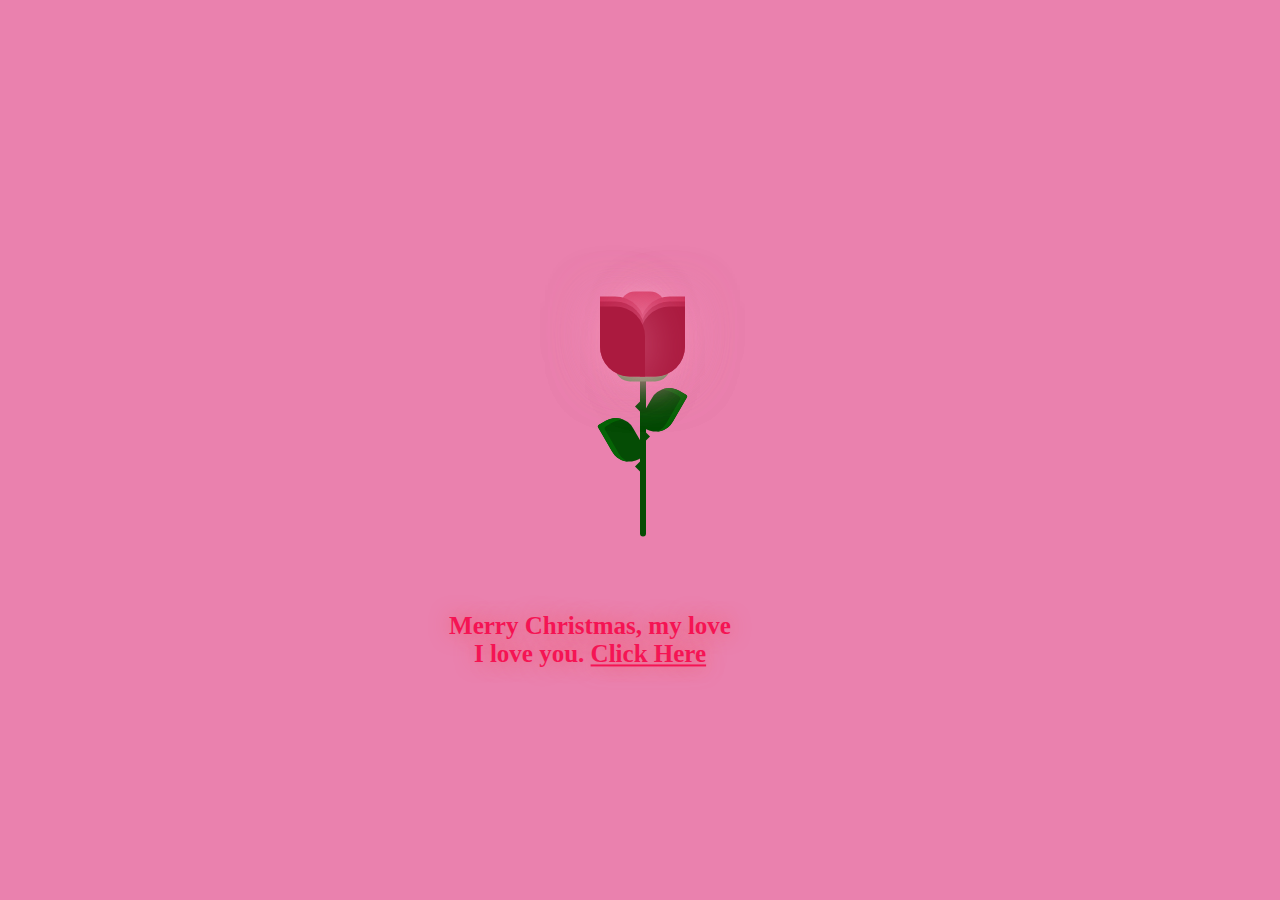
<file: index.html>
<!DOCTYPE html>
<html lang="en">
  <head>
    <meta charset="UTF-8" />
    <meta name="viewport" content="width=device-width, initial-scale=1.0" />
    <title>RoseDay</title>
    <link rel="stylesheet" href="main.css" />
    <link
      href="https://fonts.googleapis.com/css?family=Indie+Flower"
      rel="stylesheet"
      type="text/css"
    />
  </head>
  <body>
    <div class="container">
      <div class="glass">
        <div class="shine"></div>
      </div>
      <div class="thorns">
        <div></div>
        <div></div>
        <div></div>
        <div></div>
      </div>
      <div class="leaves">
        <div></div>
        <div></div>
        <div></div>
        <div></div>
      </div>
      <div class="petals">
        <div></div>
        <div></div>
        <div></div>
        <div></div>
        <div></div>
        <div></div>
        <div></div>
      </div>
      <div class="text">
        <h2></h2> Merry Christmas, my love  <br /> 
       I love you. <a href="new.html">Click Here</a></h2>
      </div>
    </div>
  </body>
</html>
</file>
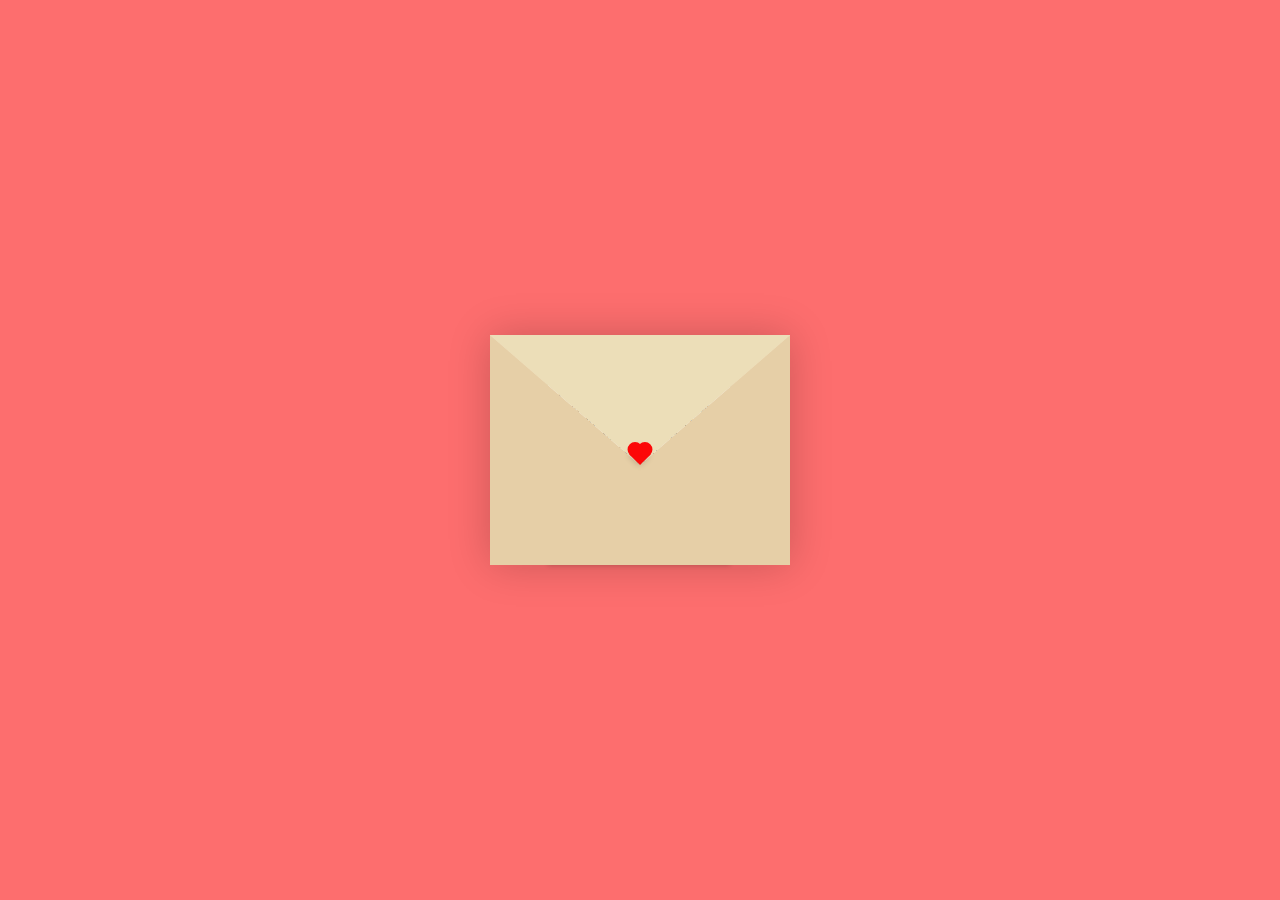
<file: new.html>
<!DOCTYPE html>
<html lang="en">
<head>
    <meta charset="UTF-8">
    <meta http-equiv="X-UA-Compatible" content="IE=edge">
    <meta name="viewport" content="width=device-width, initial-scale=1.0">
    <title>CSS Envelope + Letter (Open/Close on Click)</title>
    <link rel="stylesheet" href="./style.css">
</head>
<body>
    <div class="container">
        <div class="envelope-wrapper">
            <div class="envelope">
                <div class="letter">
                    <div class="text">
                        <strong>Dear Arie</strong>
                        <p>
                            Hi, my love. Merry Christmas. I want to tell you na I’m really grateful that I met you. ‘Di ko inakala na si Ms. Canada na nakilala ko sa ome nung 2 am pala magiging my loves ko. I’m so lucky na nakilala kita. Pinaka most luckiest nga ako. During these few months, you really made me happy. You became my happy pill. Every time we talk, it feels natural lang. You always make me laugh and smile every time we talk, or even pag iniisip lang kita. Tuwing naghuhugas naiisip kita minsan tas magsmile nalang bigla. Kahit busy, kahit nasa labas ako naiisip kita. I love talking to you. Pag pagod ako tapos maguusap tayo, ‘di ko na mafefeel yung pagod. Pag sad ako or pag wala sa mood pag kausap kita bigla nalang mawawala yung sad at magiging nasa mood. Pag wala ako sa mood, I don’t reply kahit kanino pero naging exception ka. I love listening to you. Every time na may kwento ka lagi ako napapa smile or napapatawa. I don’t get bored pag pinapakinggan ka; gusto ko nga magkwento ka pa ng madami. Of course I love your voice. Ang ganda ng voice mo. Ang soothing, calming at nakakakilig. Favorite ko pakinggan voice mo. Parang music na rin sakin voice mo. I love sharing my achievements sayo. Pag sinasabi ko sayo, it makes me feel seen and appreciated. I love and appreciate everything about you. Yung sinend ko sayo na “100 reasons why I love you,” marami na nadagdag don. Every day I fall in love with you more. Mas lumalalim yung nararamdaman ko para sayo araw-araw. I want to assure you na I won’t change and my feelings won’t change. Kung magbabago man yun, I’m sure good change yun. I won’t be like your past. I assure you na ikaw lang ang nasa isip ko at wala ng iba pa. Over na ko sa past ko at wala akong magugustuhan or titignan na iba. My eyes are for you lang. Of course you’re the prettiest. You’re the most beautiful. Your beauty is ineffable. I’m all yours lang at wala ka ka share. I’ll always be here for you. Pag wala ka sa mood, sad or pagod ka, I’ll be there for you if you need me. During your good days or bad days, I’ll stay and love you more. Remember na I’m always one chat or call away lang if you need someone to listen. I care for you so much. I love you so much. I’ll love all of you. I’ll love your insecurities. I’ll love your flaws and imperfections. I love you. Merry Christmas ulit love.                 

                        </p>
                    </p>
                    </div>
                </div>
            </div>
            <div class="heart"></div>
        </div>
    </div>
    <script>
        const envelope = document.querySelector('.envelope-wrapper');
        envelope.addEventListener('click', () => {
            envelope.classList.toggle('flap');
        });
    </script>
</body>
</html>
</file>
<file: main.css>
@import url("https://fonts.googleapis.com/css2?family=Great+Vibes&display=swap");
body {
  height: 100%;
  width: 100%;
  background: #ea81ae;
  overflow: hidden;
  text-align: center;
  justify-content: center;
}

.container {
  position: absolute;
  left: 50%;
  top: 50%;
  transform: translate(-50%, -50%);
}

.glass {
  height: 350px;
  width: 200px;
}

.petals > div {
  position: absolute;
  background: #d52d58;
  width: 45px;
  height: 80px;
  top: 55px;
  transition: all 0.5s ease-out;
}
.petals > div:nth-child(1) {
  border-radius: 15px;
  box-shadow: 0px 0px 30px #f594b8;
  left: 80px;
  top: 60px;
  background: #d52d58;
}
.petals > div:nth-child(2),
.petals > div:nth-child(4),
.petals > div:nth-child(6) {
  background: #b81b43;
  left: 60px;
  border-radius: 0px 30px 0px 30px;
  transform-origin: bottom right;
}
.petals > div:nth-child(3),
.petals > div:nth-child(5),
.petals > div:nth-child(7) {
  background: #b81b43;
  left: 100px;
  border-radius: 30px 0px 30px 0px;
  transform-origin: bottom left;
}
.petals > div:nth-child(2) {
  z-index: 5;
  background: #ab1a3f;
  top: 75px;
  height: 70px;
  box-shadow: 0px 0px 50px rgba(245, 148, 184, 0.5);
  animation: bloom2 3s ease-in-out;
  animation-fill-mode: forwards;
}
.petals > div:nth-child(3) {
  z-index: 4;
  background: #ab1a3f;
  top: 75px;
  height: 70px;
  box-shadow: 0px 0px 50px rgba(245, 148, 184, 0.5);
  animation: bloom3 3s ease-in-out, glowing 2.5s ease-in-out infinite;
  animation-fill-mode: forwards;
}
.petals > div:nth-child(4) {
  z-index: 3;
  background: #b81b43;
  top: 70px;
  height: 75px;
  box-shadow: 0px 0px 50px rgba(245, 148, 184, 0.5);
  animation: bloom4 3s ease-in-out, glowing 2.5s ease-in-out infinite;
  animation-fill-mode: forwards;
}
.petals > div:nth-child(5) {
  z-index: 2;
  background: #b81b43;
  top: 70px;
  height: 75px;
  box-shadow: 0px 0px 50px rgba(245, 148, 184, 0.5);
  animation: bloom5 3s ease-in-out, glowing 2.5s ease-in-out infinite;
  animation-fill-mode: forwards;
}
.petals > div:nth-child(6) {
  z-index: 1;
  background: #c9204b;
  top: 65px;
  height: 70px;
  box-shadow: 0px 0px 50px rgba(245, 148, 184, 0.3);
  animation: bloom6 3s ease-in-out, glowing 2.5s ease-in-out infinite;
  animation-fill-mode: forwards;
}
.petals > div:nth-child(7) {
  z-index: 0;
  background: #c9204b;
  top: 65px;
  height: 70px;
  box-shadow: 0px 0px 50px rgba(245, 148, 184, 0.3);
  animation: bloom7 3s ease-in-out, glowing 2.5s ease-in-out infinite;
  animation-fill-mode: forwards;
}

.deadPetals > div {
  position: absolute;
  background: #d52d58;
  width: 20px;
  height: 15px;
  top: 120px;
  border-radius: 0px 30px 0px 30px;
  box-shadow: 0px 0px 30px rgba(245, 148, 184, 0.5);
  transition: all 0.5s ease-out;
}
.deadPetals > div:nth-child(1) {
  left: 80px;
  transform: rotate(-30deg);
  animation: falling 10s 4s ease-in-out infinite;
}
.deadPetals > div:nth-child(2) {
  left: 101px;
  transform: rotate(-30deg);
  animation: falling 20s 8s ease-in-out infinite;
}
.deadPetals > div:nth-child(3) {
  left: 79px;
  transform: rotate(-30deg);
  animation: falling 20s 12s ease-in-out infinite;
}
.deadPetals > div:nth-child(4) {
  left: 92px;
  transform: rotate(-30deg);
  animation: falling 20s 16s ease-in-out infinite;
}

.leaves > div:nth-last-child(1) {
  position: absolute;
  width: 55px;
  height: 30px;
  background: #338f37;
  top: 120px;
  left: 75px;
  border-radius: 100px;
}
.leaves > div:nth-child(1) {
  position: absolute;
  width: 6px;
  height: 210px;
  background: #054c05;
  top: 95px;
  left: 100px;
  border-radius: 0 0 100px 100px;
}
.leaves > div:nth-child(2) {
  position: absolute;
  width: 30px;
  height: 50px;
  top: 53px;
  border-radius: 5px 40px 20px 40px;
  background: #054c05;
  transform-origin: bottom;
  transform: rotate(-30deg);
  top: 180px;
  left: 80px;
  box-shadow: inset 5px 5px #066406;
}
.leaves > div:nth-child(3) {
  position: absolute;
  width: 30px;
  height: 50px;
  top: 53px;
  border-radius: 40px 5px 40px 20px;
  background: #054c05;
  transform-origin: bottom;
  transform: rotate(30deg);
  top: 150px;
  left: 95px;
  box-shadow: inset -5px 5px #066406;
}

.thorns > div {
  position: absolute;
  width: 0;
  height: 0;
  top: 140px;
}
.thorns > div:nth-child(odd) {
  border-top: 5px solid transparent;
  border-bottom: 5px solid transparent;
  border-left: 5px solid #054c05;
  left: 105px;
}
.thorns > div:nth-child(even) {
  border-top: 5px solid transparent;
  border-bottom: 5px solid transparent;
  border-right: 5px solid #054c05;
  left: 95px;
}
.thorns > div:nth-child(1) {
  top: 200px;
}
.thorns > div:nth-child(2) {
  top: 170px;
}
.thorns > div:nth-child(4) {
  top: 230px;
}

@keyframes bloom2 {
  50% {
    transform: rotate(-90deg);
    top: 200px;
    left: 100px;
  }
  100% {
    transform: rotate(-60deg);
    top: 252px;
    left: 50px;
    background: #71122a;
    box-shadow: 0px 0px 0px rgba(245, 148, 184, 0);
  }
}
@keyframes bloom3 {
  100% {
    transform: rotate(45deg);
  }
}
@keyframes bloom4 {
  100% {
    transform: rotate(-20deg);
  }
}
@keyframes bloom5 {
  100% {
    transform: rotate(20deg);
  }
}
@keyframes bloom6 {
  100% {
    transform: rotate(-5deg);
  }
}
@keyframes bloom7 {
  100% {
    transform: rotate(5deg);
  }
}
@keyframes glowing {
  50% {
    background: #d7365f;
    box-shadow: 0px 0px 60px #f594b8;
  }
}
@keyframes falling {
  20% {
    top: 335px;
    background: #9d193b;
    box-shadow: 0px 0px 0px rgba(245, 148, 184, 0);
  }
  100% {
    top: 335px;
    opacity: 0;
  }
}
.text {
  font-family: cursive;
  font-weight: 800;
  font-size: 25px;
  text-align: center;
  justify-content: center;
  color: rgb(245, 20, 84);
  text-shadow: 0 0 20px rgb(241, 94, 106);
  margin-left: -100px;
}
.text a {
  color: rgb(245, 20, 84);
}
.text a:hover {
  color: white;
  text-shadow: 0 0 20px rgb(235, 25, 42);
}
</file>
<file: style.css>
:root {
  --primary: #fff;
  --bg-color: #fd6e6e;
  --bg-envelope-color: #f5edd1;
  --envelope-tab: #ecdeb8;
  --envelope-cover: #e6cfa7;
  --shadow-color: rgba(0, 0, 0, 0.2);
  --txt-color: #444;
  --heart-color: rgb(252, 8, 8);
}

body {
  margin: 0;
  padding: 0;
  box-sizing: border-box;
  background: var(--bg-color);
  display: flex;
  align-items: center;
  justify-content: center;
}

.container {
  height: 100vh;
  display: grid;
  place-items: center;
}

.container > .envelope-wrapper {
  background: var(--bg-envelope-color);
  box-shadow: 0 0 40px var(--shadow-color);
}

.envelope-wrapper > .envelope {
  position: relative;
  width: 300px;
  height: 230px;
  transition: all 0.7s ease-in-out;
}

.envelope-wrapper > .envelope::before {
  content: "";
  position: absolute;
  top: 0;
  z-index: 2;
  border-top: 130px solid var(--envelope-tab);
  border-right: 150px solid transparent;
  border-left: 150px solid transparent;
  transform-origin: top;
  transition: all 0.5s ease-in-out 0.7s;
}

.envelope-wrapper > .envelope::after {
  content: "";
  position: absolute;
  z-index: 2;
  width: 0px;
  height: 0px;
  border-top: 130px solid transparent;
  border-right: 150px solid var(--envelope-cover);
  border-bottom: 100px solid var(--envelope-cover);
  border-left: 150px solid var(--envelope-cover);
}

.envelope > .letter {
  position: absolute;
  right: 20%;
  bottom: 0;
  width: 54%;
  height: 80%;
  background: var(--primary);
  text-align: center;
  transition: all 1s ease-in-out;
  box-shadow: 0 0 5px var(--shadow-color);
  padding: 20px 10px;
  overflow-y: auto;
  max-height: 80%;
}

.envelope > .letter > .text {
  font-family: 'Gill Sans', 'Gill Sans MT', Calibri, 'Trebuchet MS', sans-serif;
  color: var(--txt-color);
  text-align: left;
  font-size: 12px; /* Reduced font size */
}

.heart {
  position: absolute;
  top: 50%;
  left: 50%;
  width: 15px;
  height: 15px;
  background: var(--heart-color);
  z-index: 4;
  transform: translate(-50%, -20%) rotate(45deg);
  transition: transform 0.5s ease-in-out 1s;
  box-shadow: 0 1px 6px var(--shadow-color);
  cursor: pointer;
}

.heart:before,
.heart:after {
  content: "";
  position: absolute;
  width: 15px;
  height: 15px;
  background-color: var(--heart-color);
  border-radius: 50%;
}

.heart:before {
  top: -7.5px;
}

.heart:after {
  right: 7.5px;
}

.flap > .envelope:before {
  transform: rotateX(180deg);
  z-index: 0;
}

.flap > .envelope > .letter {
  bottom: 150px;
  transform: scale(1.5);
  max-height: none;
  transition-delay: 1s;
}

.flap > .heart {
  transform: rotate(90deg);
  transition-delay: 0.4s;
}
</file>
